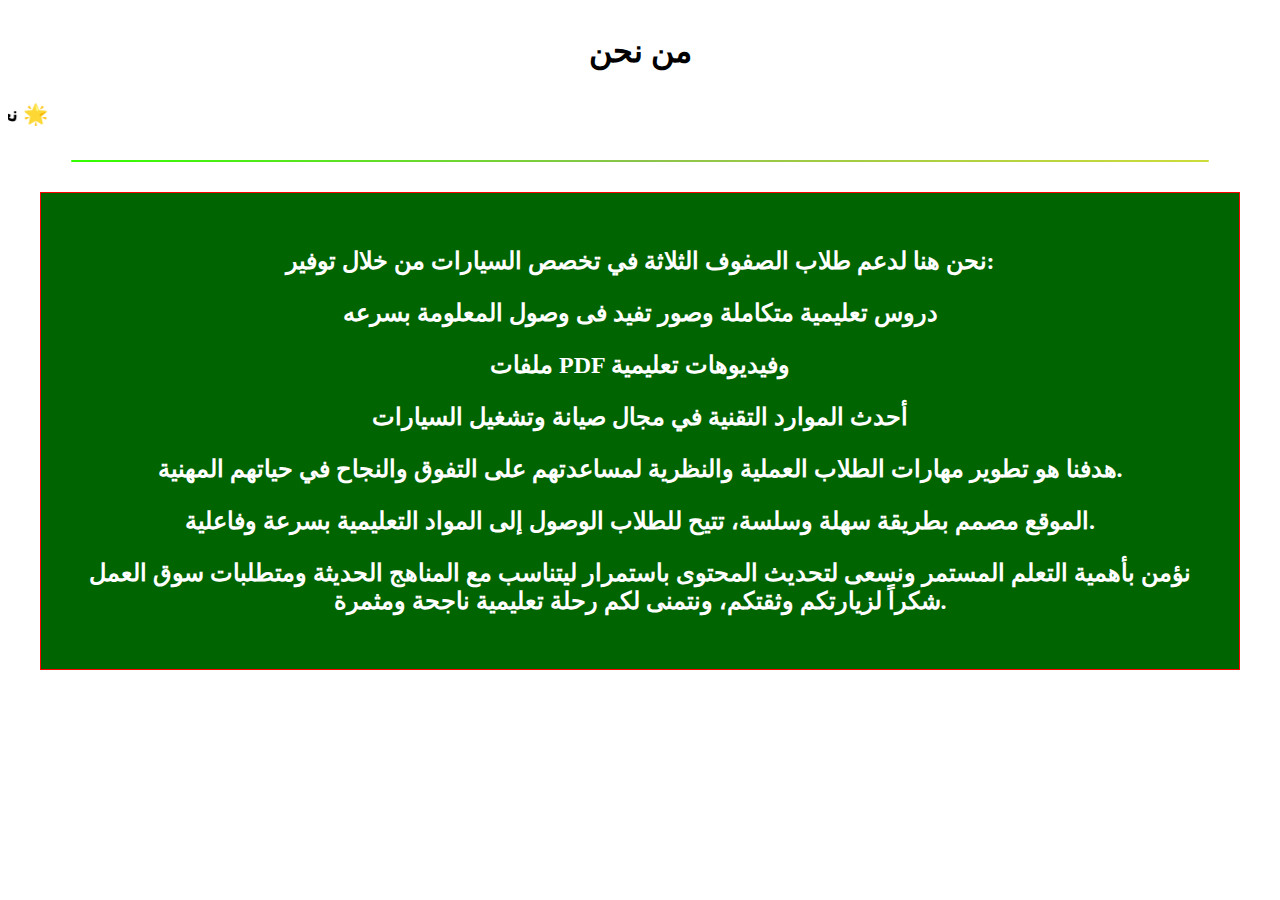
<file: about.html>
<!DOCTYPE html>
<html>
<style>
#about {
  background: #006400;
  color: white;
  padding: 30px;
  width: 90%;
  height: 10%;
  overflow: scroll;
  border: 1px solid red;
}
</style>
<head>

</head>
<body>
<center>
<h1><p>من نحن</p></h1>
<marquee direction="right" behavior="scroll" scrollamount="5" style="color: #8000080; font-size: 20px; font-weight: bold;">
 نحن فى تخصص السيارات بمدرسة الدلنجات الصناعية بنين نربى ونعلم ونهدف إلى بناء جيل متميز بالعلم والأخلاق، نوفر بيئة تعليمية محفزة وآمنة تساعد الطلاب على الإبداع والتفوق، ونسعى لتقديم تعليم عصري يجمع بين المعرفة والقيم 🌟 عشان تبقة مميز متخليش حاجه تشغلك عن دراستك فى المدرسة وان انت تعرف كل معلومه المدرس بيقولها ولو عاوز تسال المدرس عن معلومه يفضل بعد ما يخلص الكلام لانه بسهوله ممكن يجاوبك عن السؤال من غير ما تسال 🌟  كل المطلوب منك انك تحضر بكامل ملابس الورشة معاك ومعاك كشكول عشان تسجل الحاجة اللى بتاخدها عشان متنساش  🌟 واحنا كلنا اسرة الجرارات سابقا ثم المعدات الثقيلة ثم السيارات كلنا فى حدمتك وعلى اتم الاستعداد للعمل معاك حتى لو لوحدك كمان عشان انت تهمنا 🌟  فنرجوا منك الاستماع كويس والفهم والعمل فى الورشة مع معلمك واحنا كلنا معاك وفى اى وقت عاوز حاجه تخص الدروس احنا معاك كلنا وبتمنالك التوفيق  🌟
</marquee>
<hr style="border: none; height: 2px; background: linear-gradient(to right, #33ff00, #8BC34A, #CDDC39); width: 90%; border-radius: 5px; margin: 30px auto;">
<div id="about">
 <h2><p>نحن هنا لدعم طلاب الصفوف الثلاثة في تخصص السيارات من خلال توفير:</p>

    <p>دروس تعليمية متكاملة وصور تفيد فى وصول المعلومة بسرعه</p>
    <p>ملفات PDF وفيديوهات تعليمية</p>
    <p>أحدث الموارد التقنية في مجال صيانة وتشغيل السيارات</p>

  
  <p>هدفنا هو تطوير مهارات الطلاب العملية والنظرية لمساعدتهم على التفوق والنجاح في حياتهم المهنية.</p>
  
  <p>الموقع مصمم بطريقة سهلة وسلسة، تتيح للطلاب الوصول إلى المواد التعليمية بسرعة وفاعلية.</p>
  
  <p>نؤمن بأهمية التعلم المستمر ونسعى لتحديث المحتوى باستمرار ليتناسب مع المناهج الحديثة ومتطلبات سوق العمل شكراً لزيارتكم وثقتكم، ونتمنى لكم رحلة تعليمية ناجحة ومثمرة.</p>
  </p></center>
</section>
</h2>
</div>

</body>
</html>
</file>
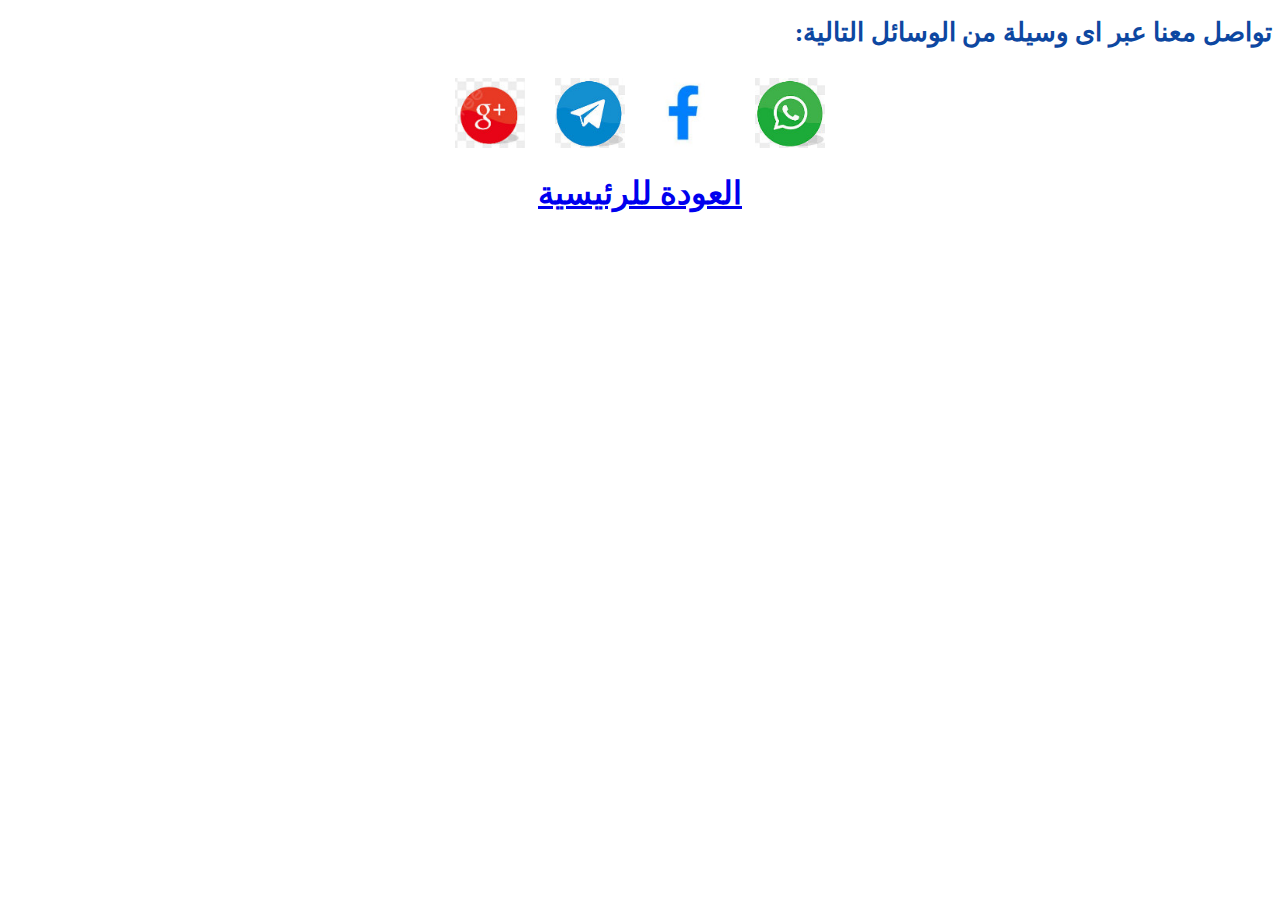
<file: contact.html>
<!DOCTYPE html>
<html lang="ar" dir="rtl">
<head>
  <meta charset="UTF-8" />
  <meta name="viewport" content="width=device-width, initial-scale=1.0"/>
  <title>تواصل معنا</title>
  <link rel="stylesheet" href="style.css" />
</head>
<body class="social-page">

  <h1 class="social-title">تواصل معنا عبر اى وسيلة من الوسائل التالية:</h1>

  <div class="social-icons">
    <a href="https://wa.me/+201149923916" target="_blank">
      <img src="images/whatsapp.jpg" alt="واتساب" class="rotate-icon" /   
    </a>
    <a href="https://facebook.com/yourpage" target="_blank">
      <img src="images/facebook.jpg" alt="فيسبوك" class="rotate-icon" />
    </a>
    <a href="https://t.me/yourchannel" target="_blank">
      <img src="images/telegram.jpg" alt="تليجرام" class="rotate-icon" />
    </a>
	<a href="https://t.me/yourchannel" target="_blank">
      <img src="images/Gmail.jpg" alt="جيميل" class="rotate-icon" />
    </a>
  </div>

  <footer>
  <center> <h1> <a class="home-btn" href="index.html"> العودة للرئيسية</a>
 </center> </h1></footer>

</body>
</html>
</file>
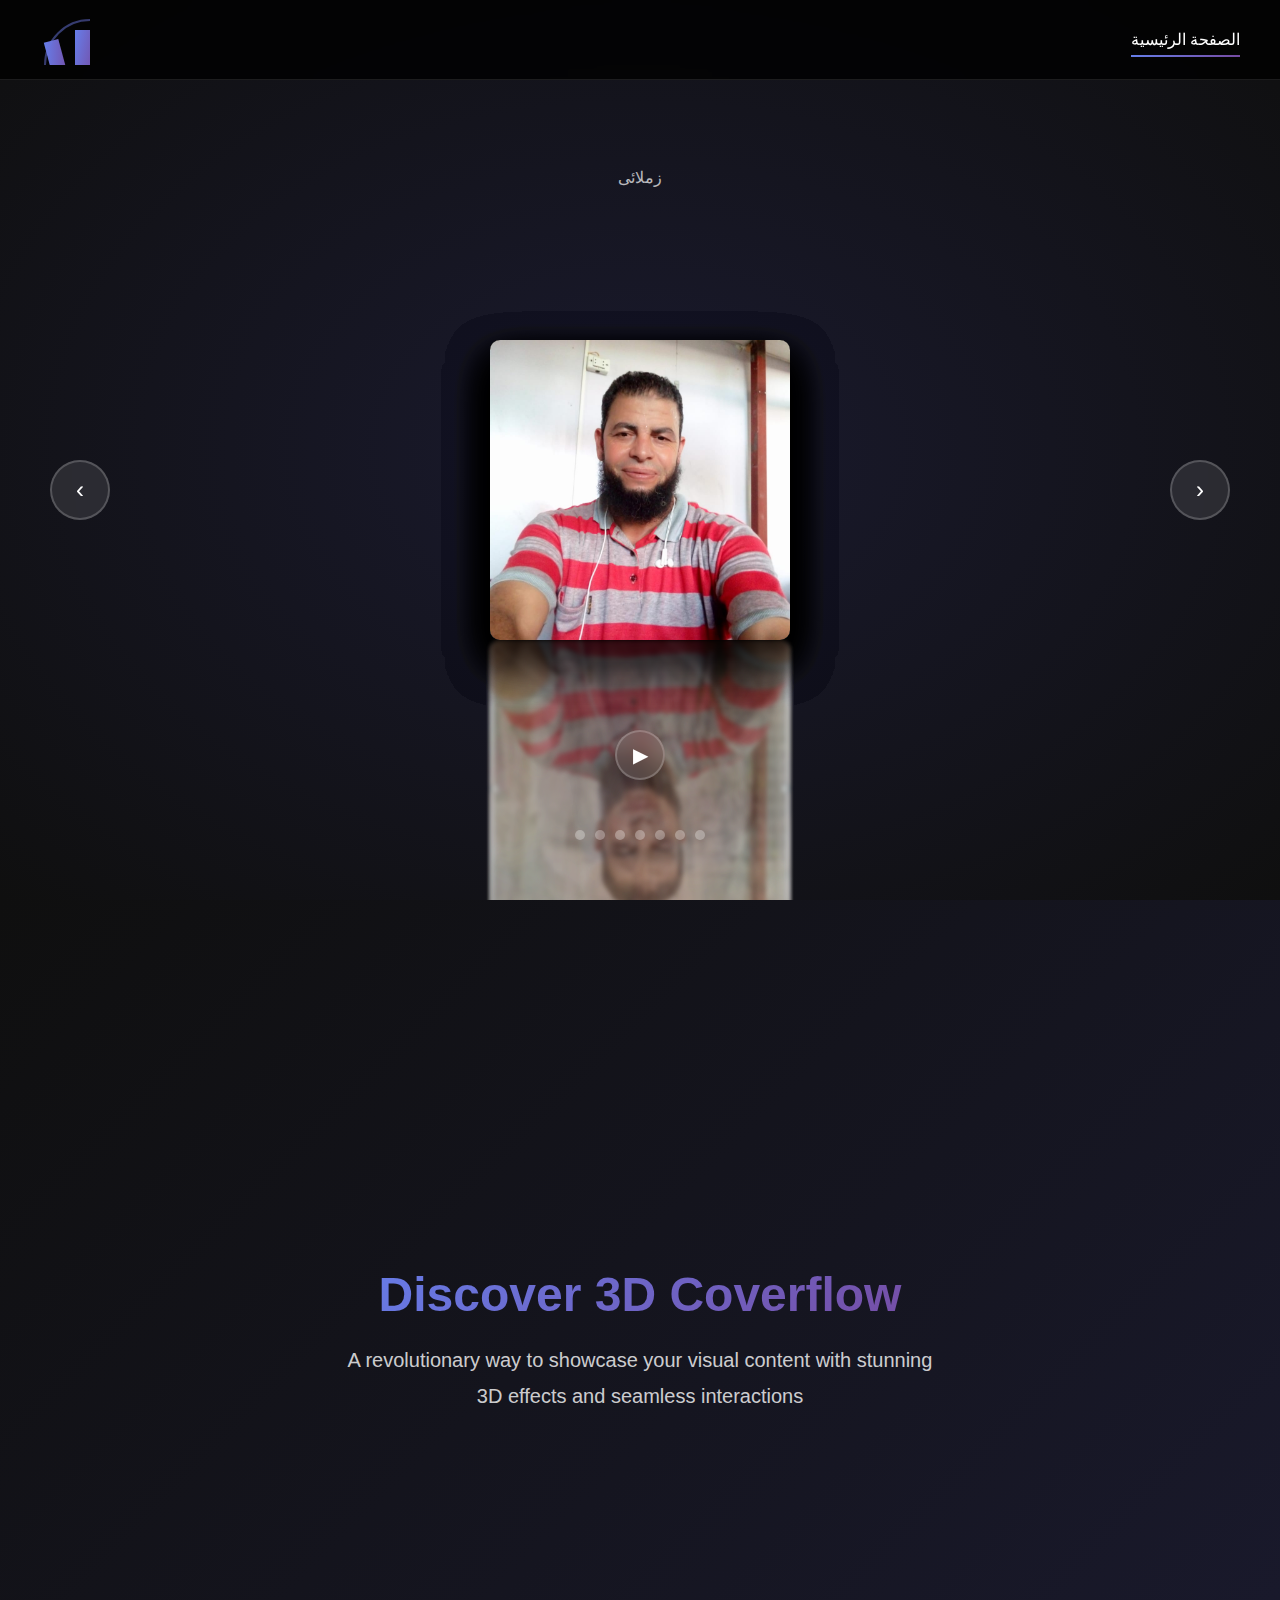
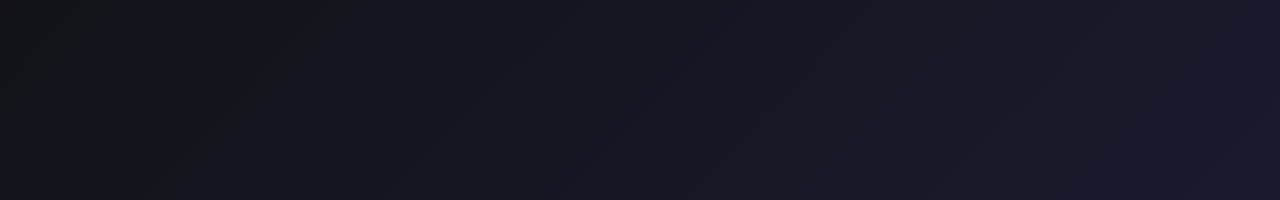
<file: index0.html>
<!DOCTYPE html>
<html lang="en">
<head>
    <meta charset="UTF-8">
    <meta name="viewport" content="width=device-width, initial-scale=1.0">
    <title>تخصص السيارات بمدرسة الدلنجات الصناعية بنين</title>
    <link href="templatemo-3d-coverflow.css" rel="stylesheet">

</head>
<body>
    <!-- Header -->
    <header class="header" id="header">
        <a href="#home" class="logo-container">
            <div class="logo">
                <svg >
                    <defs>
                        <linearGradient id="grad1" x1="0%" y1="0%" x2="100%" y2="100%">
                            <stop offset="0%" style="stop-color:#667eea;stop-opacity:1" />
                            <stop offset="100%" style="stop-color:#764ba2;stop-opacity:1" />
                        </linearGradient>
                    </defs>
                    <rect x="10" y="25" width="15" height="50" fill="url(#grad1)" transform="rotate(-15 17.5 50)" />
                    <rect x="35" y="15" width="15" height="70" fill="url(#grad1)" />
                    <rect x="60" y="25" width="15" height="50" fill="url(#grad1)" transform="rotate(15 67.5 50)" />
                    <circle cx="50" cy="50" r="45" fill="none" stroke="url(#grad1)" stroke-width="2" opacity="0.5" />
                </svg>
            </div>


        
        <nav class="main-menu" id="mainMenu">
            <a href="index.html" class="menu-item active">الصفحة الرئيسية</a>
        <div class="menu-toggle" id="menuToggle">
            <span></span>
            <span></span>
            <span></span>
        </div>
    </header>

    <!-- Home Section -->
    <section id="home" class="section">
        <div class="coverflow-wrapper">
            <div class="info">
                <h2 id="current-title">موقعى</h2>
                <p id="current-description">زملائى</p>
            </div>

            <div class="coverflow-container" tabindex="0">
                <div class="coverflow" id="coverflow">
                    <div class="coverflow-item" data-index="0">
                        <div class="cover image-loading">
                            <img src="images/15.jpg" alt="عبدالفتاح" loading="lazy">
                        </div>
                        <div class="reflection"></div>
                    </div>
                    <div class="coverflow-item" data-index="1">
                        <div class="cover image-loading">
                            <img src="images/12.jpg" alt="عبدالعاطى عيد" loading="lazy">
                        </div>
                        <div class="reflection"></div>
                    </div>
                    <div class="coverflow-item" data-index="2">
                        <div class="cover image-loading">
                            <img src="images/18.jpg" alt="مهندس حسن عبدالشافى" loading="lazy">
                        </div>
                        <div class="reflection"></div>
                    </div>
                    <div class="coverflow-item" data-index="3">
                        <div class="cover image-loading">
                            <img src="images/10.jpg" alt="المصمم" loading="lazy">
                        </div>
                        <div class="reflection"></div>
                    </div>
                    <div class="coverflow-item" data-index="4">
                        <div class="cover image-loading">
                            <img src="images/02.jpg" alt="مهندس زغلول البقلى" loading="lazy">
                        </div>
                        <div class="reflection"></div>
                    </div>
                    <div class="coverflow-item" data-index1="5">
                        <div class="cover image-loading">
                            <img src="images/14.jpg" alt="السيد فتحى" loading="lazy">
							 <img src="images/01.jpg" alt="اللهم امين" loading="lazy">
							  <img src="images/0.jpg" alt="صل الله عليه وسلم" loading="lazy">
                        </div>
                        <div class="reflection"></div>
                    </div>
                    <div class="coverflow-item" data-index="6">
                        <div class="cover image-loading">
                            <img src="images/10.jpg" alt="المصمم" loading="lazy">
                        </div>
                        <div class="reflection"></div>
                    </div>
                </div>

                <button class="nav-button prev" onclick="navigate(-1)">‹</button>
                <button class="nav-button next" onclick="navigate(1)">›</button>

                <div class="dots-container" id="dots"></div>
                
                <!-- Play/Pause Button -->
                <button class="play-pause-button" id="playPauseBtn" onclick="toggleAutoplay()">
                    <span class="play-icon">▶</span>
                    <span class="pause-icon" style="display: none;">❚❚</span>
                </button>
            </div>
        </div>
    </section>

    <!-- About Section -->
    <section id="about" class="section">
        <div class="about-content">
            <div class="about-header">
                <h2>Discover 3D Coverflow</h2>
                <p>A revolutionary way to showcase your visual content with stunning 3D effects and seamless interactions</p>
            </div>
     

<script src="templatemo-3d-coverflow-scripts.js"></script>

</body>
</html>
</file>
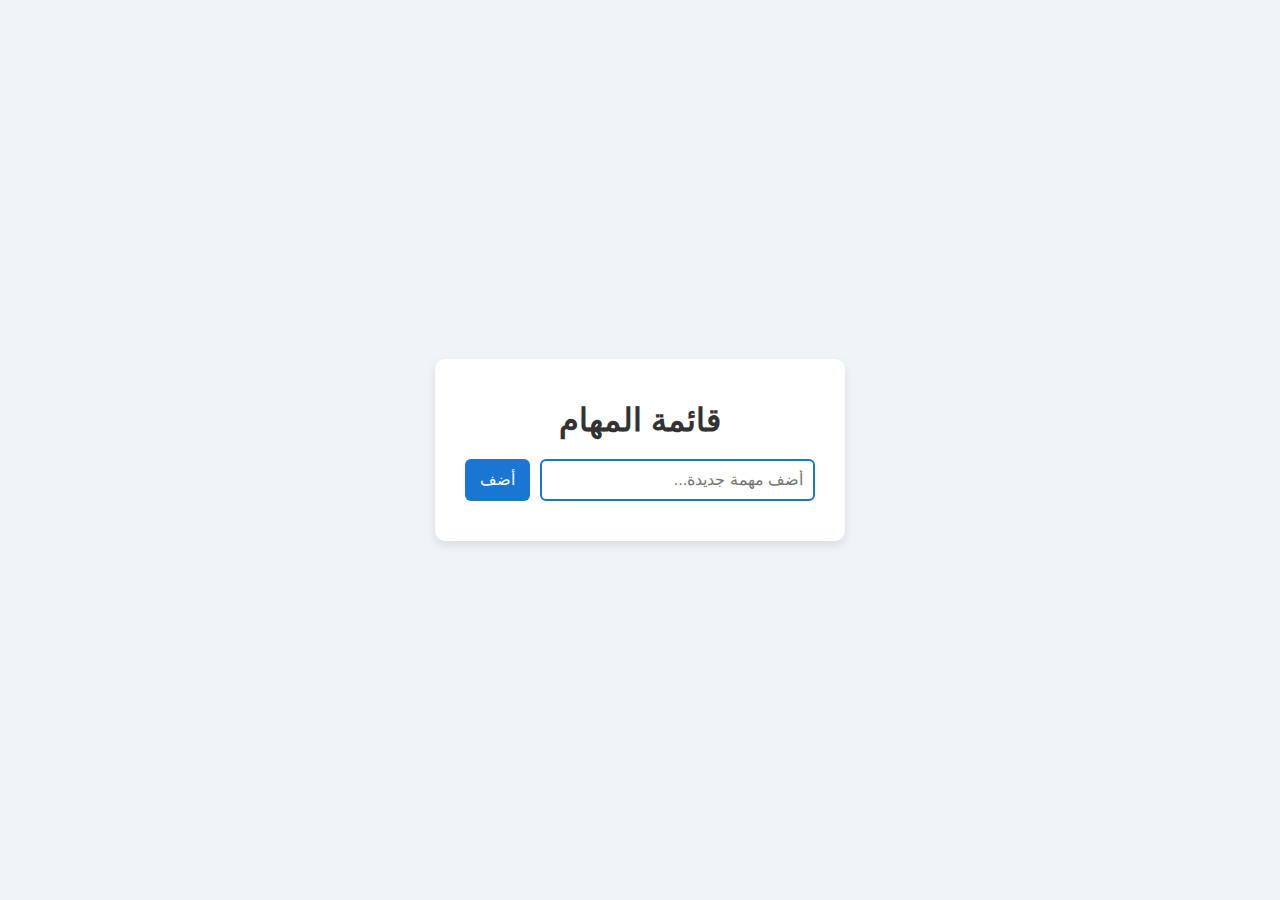
<file: index1.html>
<!DOCTYPE html>
<html lang="ar">
<head>
  <meta charset="UTF-8" />
  <meta name="viewport" content="width=device-width, initial-scale=1" />
  <title>تخصص السيارات بمدرسة الدلنجات الصناعية بنين</title>
  <link rel="stylesheet" href="style1.css" />
</head>
<body>
  <div class="container">
    <h1>قائمة المهام</h1>
    <div class="input-section">
      <input type="text" id="taskInput" placeholder="أضف مهمة جديدة..." />
      <button id="addBtn">أضف</button>
    </div>
    <ul id="taskList"></ul>
  </div>
  <script src="script1.js"></script>
</body>
</html>
</file>
<file: style.css>
css
body.page1 {
  font-family: 'Cairo', sans-serif;
  background-color: #f0fff0; /* أخضر فاتح */
  color: #1a3d1f;
  margin: 0;
  padding: 20px;
}

/* عنوان */
.main-title {
  text-align: center;
  background-color: #d8f8d8;
  padding: 15px;
  font-size: 30px;
  color: #155d27;
}

/* ماركيه */
.marquee {
  background-color: green;
  color: white;
  padding: 10px;
  font-size: 24px;
  margin-bottom: 20px;
}

/* العناوين الفرعية */
.section-title {
  color: #106d2d;
  font-size: 22px;
  margin-top: 30px;
  border-bottom: 2px solid #4caf50;
  padding-bottom: 5px;
}

/* الصور */
.image-section {
  display: flex;
  justify-content: center;
  gap: 20px;
  margin-top: 15px;
}

.image-section img {
  width: 45%;
  border-radius: 10px;
  border: 2px solid #a2d5a2;
  box-shadow: 0 0 10px #ccc;
}

/* الفيديوهات */
.video-section {
  display: flex;
  justify-content: center;
  gap: 20px;
  margin-top: 15px;
  background-color: #e9ffe9;
  padding: 20px;
  border-radius: 10px;
}

.video-section video {
  width: 45%;
  border-radius: 8px;
  border: 2px solid #69a869;
}

/* ملفات PDF */
.pdf-section {
  text-align: center;
  margin-top: 20px;
}

.pdf-section a {
  background-color: #2e7d32;
  color: white;
  padding: 10px 15px;
  margin: 10px;
  text-decoration: none;
  border-radius: 5px;
}

/* زر العودة */
.back-home {
  text-align: center;
  margin-top: 40px;
}

.back-home a {
  background-color: #1b5e20;
  color: white;
  padding: 12px 20px;
  text-decoration: none;
  border-radius: 5px;
}

/* استجابة لجميع الشاشات */
@media (max-width: 768px) {
  .image-section,
  .video-section {
    flex-direction: column;
    align-items: center;
  }

  .image-section img,
  .video-section video {
    width: 90%;
  }
}
css
body.page2 {
  font-family: 'Cairo', sans-serif;
  background-color: #f0f5ff; /* أزرق فاتح */
  margin: 0;
  padding: 0;
  color: #1a1a1a;
}

.marquee2 {
  background-color: #d1e4ff;
  color: #003366;
  padding: 12px;
  font-size: 20px;
  border-bottom: 2px solid #005599;
}

.second-title {
  text-align: center;
  color: #003366;
  background-color: #cce5ff;
  padding: 15px;
  margin: 0;
  font-size: 28px;
}

.image-section img,
.video-section video {
  border-color: #6699cc;
}

.pdf-section a {
  background-color: #336699;
}
```css
body.page3 {
  background-color: #fff8e1; /* بيج فاتح */
  font-family: 'Tahoma', sans-serif;
  font-size: 18px;
  color: #4e342e;
  text-align: center;
}

.marquee3 {
  background-color: #ffe0b2;
  color: #bf360c;
  padding: 12px;
  font-size: 22px;
  border-bottom: 2px solid #e65100;
}

.third-title {
  background-color: #ffe0b2;
  color: #bf360c;
  padding: 15px;
  margin: 0;
  font-size: 30px;
}

.image-section img,
.video-section video {
  border-color: #ffcc80;
}

.pdf-section a {
  background-color: #e65100;
}

```css
body.social-page {
  background-color: #e3f2fd;
  text-align: center;
  font-family: 'Arial', sans-serif;
  padding: 20px;
}

.social-title {
	font-size: 26px;
  margin-bottom: 30px;
  color: #0d47a1;
}

.social-icons {
  display: flex;
  justify-content: center;
  gap: 30px;
}

.rotate-icon {
  width: 70px;
  height: 70px;
  animation: rotate 4s linear infinite;
  transition: transform 0.3s;
}

.rotate-icon:hover {
  animation-play-state: paused;
  transform: scale(1.1);
}

@keyframes rotate {
  from { transform: rotate(0deg); }
  to { transform: rotate(360deg); }
}
```

---

*ملاحظات:*
- ضع الصور (whatsapp.png, facebook.png, telegram.png) في نفس مجلد الصفحة.

```css
body {
  background: #f0f0f0;
  display: flex;
  justify-content: center;
  align-items: center;
  height: 100vh;
  direction: rtl;
}

.circle-container {
  position: absolute;
  top: 50%;
  left: 50%;
  transform: translate(-50%, -50%);
  border-radius: 50%;
  animation-timing-function: linear;
}

.outer {
  width: 300px;
  height: 300px;
  animation: rotate-clockwise 20s infinite linear;
}

.inner {
  width: 200px;
  height: 200px;
  animation: rotate-counter 20s infinite linear;
}

.icon {
  position: absolute;
  width: 40px;
  height: 40px;
  border-radius: 50%;
}

.outer .icon:nth-child(1) { top: 0; left: 10%; transform: translateX(-50%); }
.outer .icon:nth-child(2) { top: 50%; left: 100%; transform: translateY(-50%); }
.outer .icon:nth-child(3) { bottom: 0; left: 50%; transform: translateX(-50%); }

.inner .icon:nth-child(1) { top: 0; left: 50%; transform: translateX(-50%); }
.inner .icon:nth-child(2) { left: 0; top: 50%; transform: translateY(-50%); }
.inner .icon:nth-child(3) { bottom: 0; left: 50%; transform: translateX(-50%); }

@keyframes rotate-clockwise {
  0% { transform: translate(-50%, -50%) rotate(0deg); }
  100% { transform: translate(-50%, -50%) rotate(360deg); }
}

@keyframes rotate-counter {
  0% { transform: translate(-50%, -50%) rotate(360deg); }
  100% { transform: translate(-50%, -50%) rotate(0deg); }
}
......
css
/* style.css */

body {
  font-family: Arial, sans-serif;
  direction: rtl;
  padding: 20px;
  background-color: #f7f7f7;
}

form {
  background: white;
  padding: 20px;
  border-radius: 8px;
  max-width: 400px;
  margin: auto;
  box-shadow: 0 0 10px rgba(0,0,0,0.1);
}

label {
  font-weight: bold;
  margin-top: 10px;
  display: block;
}

input[type="text"] {
  width: 100%;
  padding: 8px;
  margin-top: 5px;
  border-radius: 4px;
  border: 1px solid #ccc;
  box-sizing: border-box;
}

input[type="submit"] {
  margin-top: 15px;
  background-color: #4CAF50;
  border: none;
  color: white;
  padding: 10px 15px;
  cursor: pointer;
  border-radius: 4px;
  width: 100%;
  font-size: 16px;
}

input[type="submit"]:hover {
  background-color: #45a049;
}
```css
.circle-container {
  position: relative;
  width: 300px;
  height: 300px;
  margin: auto;
  margin-top: 50px;
}

.rotating-circle {
  width: 100%;
  height: 100%;
  position: absolute;
  animation: rotate 10s linear infinite;
  transform-origin: center center;
}

.circle-img {
  width: 50px;
  height: 50px;
  position: absolute;
  top: 50%;
  left: 50%;
  transform: translate(-50%, -50%);
}

.circle-img:nth-child(1) { transform: rotate(10deg) translate(130px) rotate(0deg); }
.circle-img:nth-child(2) { transform: rotate(60deg) translate(130px) rotate(-60deg); }
.circle-img:nth-child(3) { transform: rotate(120deg) translate(130px) rotate(-120deg); }
.circle-img:nth-child(4) { transform: rotate(180deg) translate(130px) rotate(-180deg); }
.circle-img:nth-child(5) { transform: rotate(240deg) translate(130px) rotate(-240deg); }
.circle-img:nth-child(6) { transform: rotate(300deg) translate(130px) rotate(-300deg); }

@keyframes rotate {
  from { transform: rotate(0deg); }
  to { transform: rotate(360deg); }
}

.center-circle {
  width: 300px;
  height: 300px;
  background-color: nane;
  border-radius: 50%;
  color: white;
  text-align: center;
  line-height: 150px;
  font-weight: bold;
  position: absolute;
  top: 50%;
  left: 50%;
  transform: translate(-50%, +50%);
}
```
```css
.circle-container {
  position: relative;
  width: 400px;
  height: 400px;
  margin: 100px auto;
  animation: spin 20s linear infinite;
}

.circle-container img.nasr {
  position: absolute;
  width: 200px; /* حجم الصورة */
  height: 200px;
  border-radius: 50%;
  transform-origin: 250px 250px;
}

@keyframes spin {from { transform: rotate(0deg); }
  to { transform: rotate(360deg); }
}
.container {
  display: flex;
  justify-content: center;
  align-items: center;
  gap: 60px; /* مسافة بين الدوائر */
}
</file>
<file: templatemo-3d-coverflow.css>
/*

TemplateMo 595 3d coverflow

https://templatemo.com/tm-595-3d-coverflow

*/

@charset "utf-8";
/* CSS Document */

 * {
            margin: 0;
            padding: 0;
            box-sizing: border-box;
        }

        html {
            scroll-behavior: smooth;
        }

        body {
            font-family: -apple-system, BlinkMacSystemFont, 'Segoe UI', Roboto, Helvetica, Arial, sans-serif;
            overflow-x: hidden;
            position: relative;
            background: #000;
        }

        /* Sections */
        .section {
            min-height: 100vh;
            position: relative;
            display: flex;
            align-items: center;
            justify-content: center;
        }

        #home {
            background: radial-gradient(ellipse at center, #1a1a2e 0%, #0f0f0f 100%);
        }

        #about {
            background: linear-gradient(135deg, #0f0f0f 0%, #1a1a2e 100%);
        }

        #contact {
            background: radial-gradient(ellipse at center, #1a1a2e 0%, #0f0f0f 100%);
        }

        /* Header Styles */
        .header {
            position: fixed;
            top: 0;
            left: 0;
            right: 0;
            height: 80px;
            background: rgba(0, 0, 0, 0.8);
            backdrop-filter: blur(10px);
            border-bottom: 1px solid rgba(255, 255, 255, 0.1);
            z-index: 1000;
            display: flex;
            align-items: center;
            justify-content: space-between;
            padding: 0 40px;
            transition: all 0.3s ease;
        }

        .header.scrolled {
            background: rgba(0, 0, 0, 0.95);
            height: 70px;
        }

        .logo-container {
            display: flex;
            align-items: center;
            gap: 12px;
            text-decoration: none;
            cursor: pointer;
            transition: transform 0.3s ease;
        }

        .logo-container:hover {
            transform: translateY(-2px);
        }

        .logo {
            width: 50px;
            height: 50px;
            display: flex;
            align-items: center;
            justify-content: center;
        }

        .logo svg {
            width: 100%;
            height: 100%;
        }

        .logo-text {
            color: white;
            font-size: 24px;
            font-weight: 600;
            letter-spacing: -0.5px;
        }

        .main-menu {
            display: flex;
            align-items: center;
            gap: 40px;
        }

        .menu-item {
            color: rgba(255, 255, 255, 0.8);
            text-decoration: none;
            font-size: 16px;
            font-weight: 500;
            transition: all 0.3s ease;
            position: relative;
            padding: 8px 0;
        }

        .menu-item:hover {
            color: white;
            transform: translateY(-2px);
        }

        .menu-item::after {
            content: '';
            position: absolute;
            bottom: 0;
            left: 0;
            width: 0;
            height: 2px;
            background: linear-gradient(90deg, #667eea, #764ba2);
            transition: width 0.3s ease;
        }

        .menu-item:hover::after {
            width: 100%;
        }

        .menu-item.active {
            color: white;
        }

        .menu-item.active::after {
            width: 100%;
        }

        .menu-item.external::before {
            content: '↗';
            margin-right: 5px;
            font-size: 12px;
            opacity: 0.7;
        }

        /* Mobile menu toggle */
        .menu-toggle {
            display: none;
            flex-direction: column;
            cursor: pointer;
            padding: 4px;
        }

        .menu-toggle span {
            width: 25px;
            height: 3px;
            background: white;
            margin: 3px 0;
            transition: 0.3s;
            border-radius: 2px;
        }

        /* Home Section with Coverflow */
        .coverflow-wrapper {
            width: 100%;

            height: 100vh;
            display: flex;
            align-items: center;
            justify-content: center;
            padding-top: 80px;
        }

        .coverflow-container {
            width: 100%;
            height: 100%;
            display: flex;
            align-items: center;
            justify-content: center;
            perspective: 1200px;
            position: relative;
        }

        .coverflow {
            display: flex;
            align-items: center;
            justify-content: center;
            transform-style: preserve-3d;
            position: relative;
            width: 100%;
            height: 400px;
        }

        .coverflow-item {
            position: absolute;
            width: 300px;
            height: 300px;
            transition: all 0.6s cubic-bezier(0.68, -0.55, 0.265, 1.55);
            cursor: pointer;
            user-select: none;
        }

        .coverflow-item .cover {
            width: 100%;
            height: 100%;
            border-radius: 10px;
            box-shadow: 0 20px 40px rgba(0, 0, 0, 0.8);
            position: relative;
            overflow: hidden;
            transform-style: preserve-3d;
            background: #333;
        }

        .coverflow-item .cover img {
            width: 100%;
            height: 100%;
            object-fit: cover;
            border-radius: 10px;
        }

        /* Reflection */
        .coverflow-item .reflection {
            position: absolute;
            top: 100%;
            left: 0;
            width: 100%;
            height: 100%;
            border-radius: 10px;
            transform: scaleY(-1);
            opacity: 0.2;
            filter: blur(2px);
            background: linear-gradient(to bottom, 
                rgba(0, 0, 0, 0) 0%, 
                rgba(0, 0, 0, 0.8) 50%, 
                rgba(0, 0, 0, 1) 100%);
            overflow: hidden;
        }

        /* Active item (center) */
        .coverflow-item.active {
            z-index: 100;
            transform: translateX(0) translateZ(0) rotateY(0deg);
        }

        .coverflow-item.active .cover {
            box-shadow: 0 30px 60px rgba(0, 0, 0, 0.9);
        }

        /* Navigation */
        .nav-button {
            position: absolute;
            top: 50%;
            transform: translateY(-50%);
            background: rgba(255, 255, 255, 0.1);
            border: 2px solid rgba(255, 255, 255, 0.2);
            color: white;
            width: 60px;
            height: 60px;
            border-radius: 50%;
            cursor: pointer;
            font-size: 24px;
            display: flex;
            align-items: center;
            justify-content: center;
            transition: all 0.3s ease;
            backdrop-filter: blur(10px);
            z-index: 200;
        }

        .nav-button:hover {
            background: rgba(255, 255, 255, 0.2);
            transform: translateY(-50%) scale(1.1);
        }

        .nav-button.prev {
            left: 50px;
        }

        .nav-button.next {
            right: 50px;
        }

        /* Dots indicator */
        .dots-container {
            position: absolute;
            bottom: 60px;
            left: 50%;
            transform: translateX(-50%);
            display: flex;
            gap: 10px;
            z-index: 200;
        }

        .dot {
            width: 10px;
            height: 10px;
            border-radius: 50%;
            background: rgba(255, 255, 255, 0.3);
            cursor: pointer;
            transition: all 0.3s ease;
        }

        .dot.active {
            background: rgba(255, 255, 255, 0.8);
            transform: scale(1.3);
        }

        /* Info display */
        .info {
            position: absolute;
            top: 120px;
            left: 50%;
            transform: translateX(-50%);
            color: white;
            text-align: center;
            z-index: 200;
        }

        .info h2 {
            font-size: 32px;
            margin-bottom: 10px;
            opacity: 0;
            animation: fadeIn 0.6s forwards;
        }

        .info p {
            font-size: 16px;
            opacity: 0.7;
        }

        @keyframes fadeIn {
            to {
                opacity: 1;
            }
        }

        /* Play/Pause Button */
        .play-pause-button {
            position: absolute;
            bottom: 120px;
            left: 50%;
            transform: translateX(-50%);
            background: rgba(255, 255, 255, 0.1);
            border: 2px solid rgba(255, 255, 255, 0.2);
            color: white;
            width: 50px;
            height: 50px;
            border-radius: 50%;
            cursor: pointer;
            font-size: 20px;
            display: flex;
            align-items: center;
            justify-content: center;
            transition: all 0.3s ease;
            backdrop-filter: blur(10px);
            z-index: 200;
        }

        .play-pause-button:hover {
            background: rgba(255, 255, 255, 0.2);
            transform: translateX(-50%) scale(1.1);
        }

        .play-pause-button .pause-icon {
            font-size: 16px;
            letter-spacing: 2px;
        }

        /* About Section */
        .about-content {
            max-width: 1400px;
            margin: 0 auto;
            padding: 40px;
            color: white;
        }

        .about-header {
            text-align: center;
            margin-bottom: 80px;
        }

        .about-header h2 {
            font-size: 48px;
			margin-top: 60px;
            margin-bottom: 20px;
            background: linear-gradient(135deg, #667eea 0%, #764ba2 100%);
            -webkit-background-clip: text;
            -webkit-text-fill-color: transparent;
            background-clip: text;
        }

        .about-header p {
            font-size: 20px;
            color: rgba(255, 255, 255, 0.8);
            max-width: 600px;
            margin: 0 auto;
            line-height: 1.8;
        }

        .about-main {
            display: grid;
            grid-template-columns: 1fr 1fr;
            gap: 80px;
            align-items: center;
            margin-bottom: 80px;
        }

        .about-visual {
            position: relative;
            height: 600px;
            display: flex;
            align-items: center;
            justify-content: center;
        }

        .showcase-display {
            position: relative;
            width: 100%;
            max-width: 500px;
            height: 500px;
            display: flex;
            align-items: center;
            justify-content: center;
        }

        .showcase-main {
            position: relative;
            width: 350px;
            height: 400px;
            background: linear-gradient(135deg, rgba(102, 126, 234, 0.1) 0%, rgba(118, 75, 162, 0.1) 100%);
            border-radius: 30px;
            border: 2px solid rgba(255, 255, 255, 0.1);
            padding: 40px;
            display: flex;
            flex-direction: column;
            align-items: center;
            justify-content: center;
            backdrop-filter: blur(10px);
            box-shadow: 0 25px 50px rgba(0, 0, 0, 0.3);
        }

        .showcase-logo {
            width: 120px;
            height: 120px;
            background: linear-gradient(135deg, #667eea 0%, #764ba2 100%);
            border-radius: 30px;
            display: flex;
            align-items: center;
            justify-content: center;
            margin-bottom: 30px;
            box-shadow: 0 15px 35px rgba(102, 126, 234, 0.4);
        }

        .showcase-logo svg {
            width: 70%;
            height: 70%;
        }

        .showcase-title {
            font-size: 32px;
            font-weight: 700;
            color: white;
            margin-bottom: 15px;
            text-align: center;
        }

        .showcase-subtitle {
            font-size: 16px;
            color: rgba(255, 255, 255, 0.7);
            text-align: center;
            margin-bottom: 40px;
            line-height: 1.6;
        }

        .showcase-badges {
            display: flex;
            gap: 15px;
            flex-wrap: wrap;
            justify-content: center;
        }

        .badge {
            background: rgba(255, 255, 255, 0.05);
            border: 1px solid rgba(255, 255, 255, 0.2);
            border-radius: 20px;
            padding: 8px 16px;
            font-size: 14px;
            color: rgba(255, 255, 255, 0.8);
            backdrop-filter: blur(10px);
            transition: all 0.3s ease;
            cursor: pointer;
            text-decoration: none;
            display: inline-block;
        }

        .badge:hover {
            background: linear-gradient(135deg, #667eea 0%, #764ba2 100%);
            border-color: transparent;
            color: white;
            transform: translateY(-2px);
            box-shadow: 0 5px 15px rgba(102, 126, 234, 0.3);
        }

        .badge:active {
            transform: translateY(0);
            box-shadow: 0 2px 8px rgba(102, 126, 234, 0.3);
        }

        /* Decorative corner elements */
        .corner-decoration {
            position: absolute;
            width: 80px;
            height: 80px;
            border: 2px solid rgba(102, 126, 234, 0.3);
        }

        .corner-decoration.top-left {
            top: -20px;
            left: -20px;
            border-right: none;
            border-bottom: none;
            border-radius: 20px 0 0 0;
        }

        .corner-decoration.bottom-right {
            bottom: -20px;
            right: -20px;
            border-left: none;
            border-top: none;
            border-radius: 0 0 20px 0;
        }

        .about-info {
            padding-left: 40px;
        }

        .about-info h3 {
            font-size: 36px;
            margin-bottom: 30px;
            line-height: 1.3;
        }

        .about-info p {
            font-size: 18px;
            color: rgba(255, 255, 255, 0.8);
            line-height: 1.8;
            margin-bottom: 30px;
        }

        .feature-list {
            list-style: none;
            margin-bottom: 40px;
        }

        .feature-list li {
            display: flex;
            align-items: center;
            gap: 15px;
            margin-bottom: 20px;
            font-size: 16px;
            color: rgba(255, 255, 255, 0.9);
        }

        .feature-list li::before {
            content: '✓';
            display: flex;
            align-items: center;
            justify-content: center;
            width: 30px;
            height: 30px;
            background: linear-gradient(135deg, #667eea 0%, #764ba2 100%);
            border-radius: 50%;
            flex-shrink: 0;
        }

        .cta-button {
            display: inline-flex;
            align-items: center;
            gap: 10px;
            background: linear-gradient(135deg, #667eea 0%, #764ba2 100%);
            color: white;
            text-decoration: none;
            padding: 15px 30px;
            border-radius: 30px;
            font-weight: 600;
            transition: all 0.3s ease;
        }

        .cta-button:hover {
            transform: translateY(-2px);
            box-shadow: 0 10px 30px rgba(102, 126, 234, 0.5);
        }

        .cta-button svg {
            width: 20px;
            height: 20px;
            transition: transform 0.3s ease;
        }

        .cta-button:hover svg {
            transform: translateX(5px);
        }

        .stats-section {
            display: grid;
            grid-template-columns: repeat(4, 1fr);
            gap: 40px;
            padding: 60px;
            background: rgba(255, 255, 255, 0.03);
            backdrop-filter: blur(10px);
            border-radius: 30px;
            border: 1px solid rgba(255, 255, 255, 0.1);
        }

        .stat-item {
            text-align: center;
        }

        .stat-number {
            font-size: 48px;
            font-weight: 700;
            background: linear-gradient(135deg, #667eea 0%, #764ba2 100%);
            -webkit-background-clip: text;
            -webkit-text-fill-color: transparent;
            background-clip: text;
            margin-bottom: 10px;
        }

        .stat-label {
            font-size: 16px;
            color: rgba(255, 255, 255, 0.7);
        }

        /* Contact Section */
        .contact-content {
            max-width: 1200px;
            margin: 0 auto;
            padding: 40px;
            color: white;
        }

        .contact-header {
            text-align: center;
			margin-top: 60px;
            margin-bottom: 60px;
        }

        .contact-header h2 {
            font-size: 48px;
            margin-bottom: 20px;
            background: linear-gradient(135deg, #667eea 0%, #764ba2 100%);
            -webkit-background-clip: text;
            -webkit-text-fill-color: transparent;
            background-clip: text;
        }

        .contact-header p {
            font-size: 20px;
            color: rgba(255, 255, 255, 0.8);
            max-width: 600px;
            margin: 0 auto;
        }

        .contact-container {
            display: grid;
            grid-template-columns: 1fr 1fr;
            gap: 60px;
            align-items: start;
        }

        .contact-info-section {
            padding-right: 40px;
        }

        .contact-info-section h3 {
            font-size: 28px;
            margin-bottom: 20px;
            color: white;
        }

        .contact-info-section p {
            font-size: 16px;
            color: rgba(255, 255, 255, 0.7);
            line-height: 1.8;
            margin-bottom: 40px;
        }

        .contact-details {
            display: flex;
            flex-direction: column;
            gap: 25px;
        }

        .contact-item {
            display: flex;
            align-items: center;
            gap: 20px;
            padding: 20px;
            background: rgba(255, 255, 255, 0.05);
            backdrop-filter: blur(10px);
            border: 1px solid rgba(255, 255, 255, 0.1);
            border-radius: 15px;
            transition: all 0.3s ease;
        }

        .contact-item:hover {
            background: rgba(255, 255, 255, 0.08);
            transform: translateX(5px);
            box-shadow: 0 10px 30px rgba(102, 126, 234, 0.2);
        }

        .contact-icon {
            width: 50px;
            height: 50px;
            background: linear-gradient(135deg, #667eea 0%, #764ba2 100%);
            border-radius: 12px;
            display: flex;
            align-items: center;
            justify-content: center;
            flex-shrink: 0;
        }

        .contact-icon svg {
            width: 24px;
            height: 24px;
            fill: white;
        }

        .contact-text {
            flex: 1;
        }

        .contact-text h4 {
            font-size: 16px;
            color: white;
            margin-bottom: 5px;
        }

        .contact-text p {
            font-size: 14px;
            color: rgba(255, 255, 255, 0.7);
            margin: 0;
        }

        .social-links {
            margin-top: 40px;
        }

        .social-links h4 {
            font-size: 18px;
            margin-bottom: 20px;
            color: white;
        }

        .social-buttons {
            display: flex;
            gap: 15px;
        }

        .social-btn {
            width: 45px;
            height: 45px;
            background: rgba(255, 255, 255, 0.05);
            border: 1px solid rgba(255, 255, 255, 0.2);
            border-radius: 50%;
            display: flex;
            align-items: center;
            justify-content: center;
            transition: all 0.3s ease;
            cursor: pointer;
        }

        .social-btn:hover {
            background: linear-gradient(135deg, #667eea 0%, #764ba2 100%);
            border-color: transparent;
            transform: translateY(-3px);
            box-shadow: 0 10px 20px rgba(102, 126, 234, 0.4);
        }

        .social-btn svg {
            width: 20px;
            height: 20px;
            fill: white;
        }

        .contact-form-section {
            padding-left: 40px;
        }

        .contact-form {
            background: rgba(255, 255, 255, 0.03);
            backdrop-filter: blur(10px);
            border: 1px solid rgba(255, 255, 255, 0.1);
            border-radius: 20px;
            padding: 40px;
        }

        .form-group {
            margin-bottom: 25px;
        }

        .form-group label {
            display: block;
            margin-bottom: 10px;
            color: rgba(255, 255, 255, 0.8);
            font-weight: 500;
        }

        .form-group input,
        .form-group textarea {
            width: 100%;
            padding: 15px;
            background: rgba(255, 255, 255, 0.05);
            border: 1px solid rgba(255, 255, 255, 0.2);
            border-radius: 10px;
            color: white;
            font-size: 16px;
            font-family: inherit;
            transition: all 0.3s ease;
        }

        .form-group input:focus,
        .form-group textarea:focus {
            outline: none;
            border-color: #667eea;
            background: rgba(255, 255, 255, 0.08);
        }

        .form-group textarea {
            resize: vertical;
            min-height: 150px;
            line-height: 1.5;
        }

        .submit-btn {
            background: linear-gradient(135deg, #667eea 0%, #764ba2 100%);
            color: white;
            border: none;
            padding: 15px 40px;
            font-size: 18px;
            font-weight: 600;
            border-radius: 30px;
            cursor: pointer;
            transition: all 0.3s ease;
            width: 100%;
        }

        .submit-btn:hover {
            transform: translateY(-2px);
            box-shadow: 0 10px 30px rgba(102, 126, 234, 0.5);
        }

        /* Smooth image loading */
        .image-loading {
            background: linear-gradient(45deg, #333, #555);
            position: relative;
        }

        .image-loading::after {
            content: '📷';
            position: absolute;
            top: 50%;
            left: 50%;
            transform: translate(-50%, -50%);
            font-size: 48px;
            opacity: 0.5;
        }

        /* Footer Styles */
        .footer {
            background: rgba(0, 0, 0, 0.95);
            border-top: 1px solid rgba(255, 255, 255, 0.1);
            padding: 40px 20px;
            margin-top: 80px;
        }

        .footer-content {
            max-width: 1200px;
            margin: 0 auto;
            display: flex;
            justify-content: space-between;
            align-items: center;
            flex-wrap: wrap;
            gap: 30px;
        }

        .footer-copyright {
            color: rgba(255, 255, 255, 0.6);
            font-size: 14px;
        }

        .footer-copyright a {
            color: #667eea;
            text-decoration: none;
            transition: color 0.3s ease;
        }

        .footer-copyright a:hover {
            color: #764ba2;
        }

        .footer-links {
            display: flex;
            gap: 30px;
            align-items: center;
        }

        .footer-links a {
            color: rgba(255, 255, 255, 0.7);
            text-decoration: none;
            font-size: 14px;
            transition: color 0.3s ease;
        }

        .footer-links a:hover {
            color: white;
        }

        /* Scroll to top button */
        .scroll-to-top {
            position: fixed;
            bottom: 30px;
            right: 30px;
            width: 50px;
            height: 50px;
            background: linear-gradient(135deg, #667eea 0%, #764ba2 100%);
            border-radius: 50%;
            display: flex;
            align-items: center;
            justify-content: center;
            color: white;
            font-size: 20px;
            cursor: pointer;
            opacity: 0;
            transform: translateY(100px);
            transition: all 0.3s ease;
            z-index: 999;
        }

        .scroll-to-top.visible {
            opacity: 1;
            transform: translateY(0);
        }

        .scroll-to-top:hover {
            transform: translateY(-5px);
            box-shadow: 0 10px 30px rgba(102, 126, 234, 0.5);
        }

        /* Mobile Responsive */
        @media (max-width: 1024px) {
            .about-main {
                grid-template-columns: 1fr;
                gap: 60px;
            }

            .about-visual {
                height: 400px;
            }

            .about-info {
                padding-left: 0;
                text-align: center;
            }

            .feature-list {
                text-align: left;
                max-width: 500px;
                margin: 0 auto 40px;
            }

            .stats-section {
                grid-template-columns: repeat(2, 1fr);
                gap: 30px;
                padding: 40px;
            }

            /* Contact section responsive */
            .contact-container {
                grid-template-columns: 1fr;
                gap: 50px;
            }

            .contact-info-section {
                padding-right: 0;
            }

            .contact-form-section {
                padding-left: 0;
            }
        }

        @media (max-width: 768px) {
            .header {
                padding: 0 20px;
            }

            .main-menu {
                display: none;
                position: absolute;
                top: 100%;
                left: 0;
                right: 0;
                background: rgba(0, 0, 0, 0.95);
                backdrop-filter: blur(10px);
                flex-direction: column;
                padding: 20px;
                gap: 20px;
                border-bottom: 1px solid rgba(255, 255, 255, 0.1);
            }

            .main-menu.active {
                display: flex;
            }

            .menu-toggle {
                display: flex;
            }

            .menu-toggle.active span:nth-child(1) {
                transform: rotate(-45deg) translate(-5px, 6px);
            }

            .menu-toggle.active span:nth-child(2) {
                opacity: 0;
            }

            .menu-toggle.active span:nth-child(3) {
                transform: rotate(45deg) translate(-5px, -6px);
            }

            .coverflow-item {
                width: 200px;
                height: 200px;
            }

            .nav-button {
                width: 40px;
                height: 40px;
                font-size: 18px;
            }

            .nav-button.prev {
                left: 20px;
            }

            .nav-button.next {
                right: 20px;
            }

            .info h2 {
                font-size: 24px;
            }

            .info p {
                font-size: 14px;
            }

            .logo-text {
                font-size: 20px;
            }

            .about-header h2 {
                font-size: 36px;
            }

            .about-info h3 {
                font-size: 28px;
            }

            .about-visual {
                height: 400px;
            }

            .showcase-display {
                max-width: 350px;
                height: 400px;
            }

            .showcase-main {
                width: 100%;
                height: 350px;
                padding: 30px;
            }

            .showcase-logo {
                width: 100px;
                height: 100px;
                margin-bottom: 20px;
            }

            .showcase-title {
                font-size: 28px;
            }

            .showcase-subtitle {
                font-size: 14px;
                margin-bottom: 30px;
            }

            .corner-decoration {
                display: none;
            }

            .stat-number {
                font-size: 36px;
            }

            .contact-content h2 {
                font-size: 36px;
            }

            .footer-content {
                flex-direction: column;
                text-align: center;
                gap: 20px;
            }

            .footer-links {
                gap: 20px;
            }
        }

        @media (max-width: 480px) {
            .header {
                height: 70px;
                padding: 0 15px;
            }

            .header.scrolled {
                height: 60px;
            }

            .logo {
                width: 40px;
                height: 40px;
            }

            .logo-text {
                font-size: 18px;
            }

            .coverflow-item {
                width: 180px;
                height: 180px;
            }

            .about-content,
            .contact-content {
                padding: 20px;
            }

            /* Additional contact section mobile optimization for small screens */
            .contact-container {
                gap: 30px;
            }

            .contact-header {
                margin-bottom: 40px;
            }

            .contact-header h2 {
                font-size: 32px;
                margin-bottom: 15px;
            }

            .contact-header p {
                font-size: 16px;
                padding: 0 10px;
            }

            .contact-info-section {
                margin-bottom: 20px;
            }

            .contact-info-section h3 {
                font-size: 22px;
                margin-bottom: 15px;
            }

            .contact-info-section > p {
                font-size: 14px;
                padding: 0 10px;
                margin-bottom: 30px;
            }

            .contact-details {
                gap: 15px;
            }

            .contact-item {
                padding: 15px;
                gap: 12px;
            }

            .contact-icon {
                width: 40px;
                height: 40px;
            }

            .contact-icon svg {
                width: 20px;
                height: 20px;
            }

            .contact-text h4 {
                font-size: 14px;
            }

            .contact-text p {
                font-size: 12px;
                word-break: break-word;
            }

            .social-links {
                margin-top: 30px;
            }

            .social-links h4 {
                font-size: 16px;
                margin-bottom: 15px;
            }

            .social-buttons {
                gap: 10px;
            }

            .social-btn {
                width: 40px;
                height: 40px;
            }

            .social-btn svg {
                width: 18px;
                height: 18px;
            }

            .contact-form {
                padding: 20px 15px;
                border-radius: 15px;
            }

            .form-group {
                margin-bottom: 20px;
            }

            .form-group label {
                font-size: 14px;
                margin-bottom: 8px;
            }

            .form-group input,
            .form-group textarea {
                padding: 12px;
                font-size: 14px;
                border-radius: 8px;
            }

            .form-group textarea {
                min-height: 120px;
            }

            .submit-btn {
                padding: 12px 30px;
                font-size: 16px;
                border-radius: 25px;
            }
        }
</file>
<file: style1.css>
body {
  background: #f0f4f8;
  font-family: 'Segoe UI', Tahoma, Geneva, Verdana, sans-serif;
  direction: rtl;
  display: flex;
  justify-content: center;
  align-items: center;
  height: 100vh;
  margin: 0;
}

.container {
  background: white;
  padding: 20px 30px;
  border-radius: 10px;
  box-shadow: 0 4px 10px rgba(0,0,0,0.1);
  width: 350px;
}

h1 {
  text-align: center;
  margin-bottom: 20px;
  color: #333;
}

.input-section {
  display: flex;
  gap: 10px;
}

#taskInput {
  flex: 1;
  padding: 10px;
  border: 2px solid #1976d2;
  border-radius: 6px;
  font-size: 16px;
}

#addBtn {
  background-color: #1976d2;
  border: none;
  color: white;
  padding: 10px 15px;
  font-size: 16px;
  border-radius: 6px;
  cursor: pointer;
  transition: background-color 0.3s ease;
}

#addBtn:hover {
  background-color: #0d47a1;
}

#taskList {
  list-style: none;
  margin-top: 20px;
  padding: 0;
}

#taskList li {
  background: #e3f2fd;
  margin-bottom: 10px;
  padding: 10px 15px;
  border-radius: 6px;
  display: flex;
  justify-content: space-between;
  align-items: center;
  cursor: pointer;
}

#taskList li.completed {
  text-decoration: line-through;
  opacity: 0.6;
}

.delete-btn {
  background: #e53935;
  border: none;
  color: white;
  padding: 5px 10px;
  border-radius: 5px;
  cursor: pointer;
  font-weight: bold;
  transition: background-color 0.3s ease;
}

.delete-btn:hover {
  background: #b71c1c;
}
</file>
